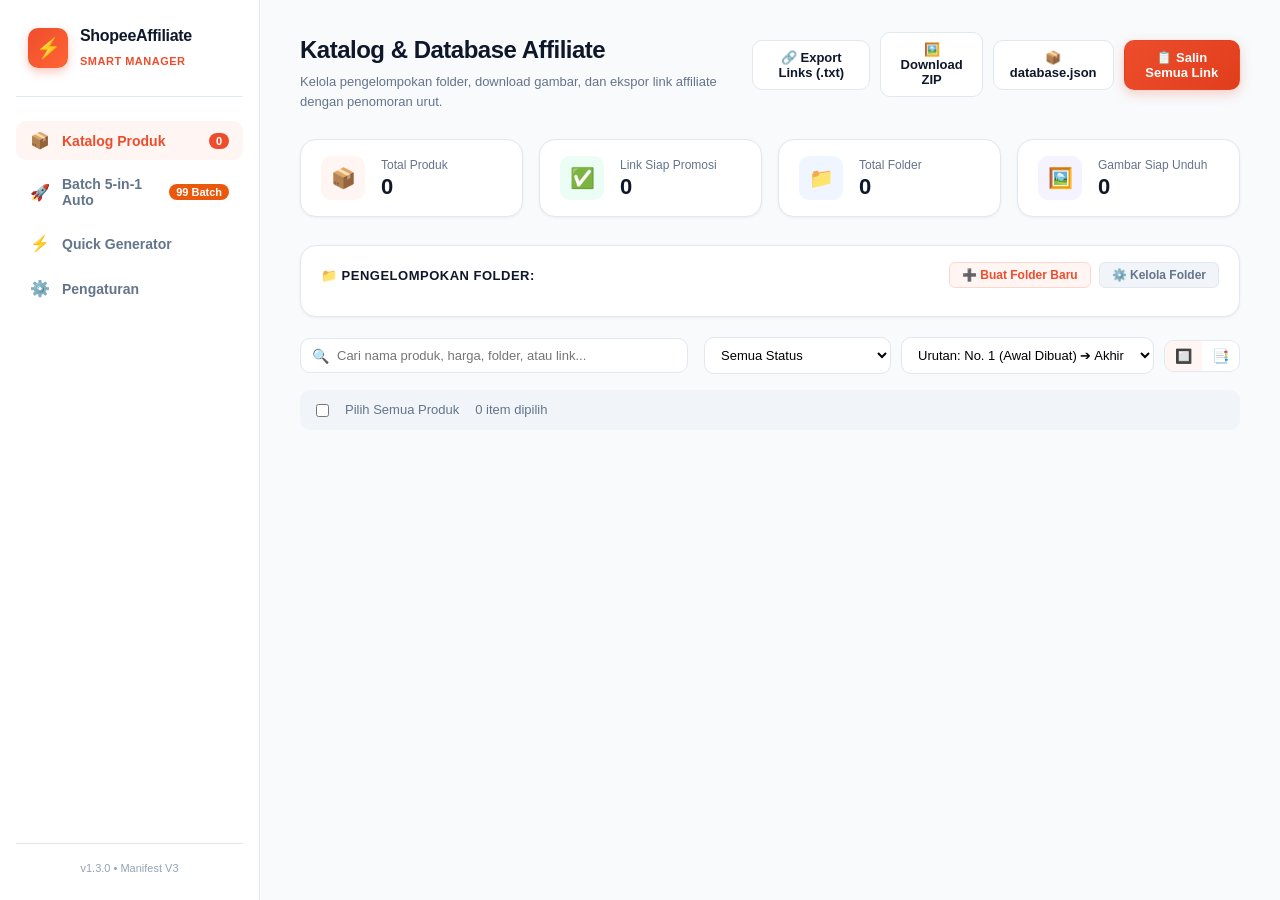
<file: extension-shoope/dashboard/dashboard.html>
<!DOCTYPE html>
<html lang="id">
<head>
  <meta charset="UTF-8">
  <meta name="viewport" content="width=device-width, initial-scale=1.0">
  <title>Shopee Affiliate Master Dashboard</title>
  <link rel="stylesheet" href="dashboard.css">
</head>
<body>
  <div class="app-container">
    <!-- Sidebar Navigation -->
    <aside class="sidebar">
      <div class="brand">
        <div class="brand-icon">⚡</div>
        <div class="brand-text">
          <h2>ShopeeAffiliate</h2>
          <span>Smart Manager</span>
        </div>
      </div>

      <nav class="nav-menu">
        <button class="nav-item active" data-tab="products">
          <span class="nav-icon">📦</span>
          <span class="nav-label">Katalog Produk</span>
          <span class="badge" id="sidebar-count">0</span>
        </button>
        <button class="nav-item" data-tab="batch-generator">
          <span class="nav-icon">🚀</span>
          <span class="nav-label">Batch 5-in-1 Auto</span>
          <span class="badge" id="batch-sidebar-count" style="background: #ea580c;">99 Batch</span>
        </button>
        <button class="nav-item" data-tab="quick-generator">
          <span class="nav-icon">⚡</span>
          <span class="nav-label">Quick Generator</span>
        </button>

        <button class="nav-item" data-tab="settings">
          <span class="nav-icon">⚙️</span>
          <span class="nav-label">Pengaturan</span>
        </button>
      </nav>

      <div class="sidebar-footer">
        <div class="version-tag">v1.3.0 • Manifest V3</div>
      </div>
    </aside>

    <!-- Main Content Area -->
    <main class="main-content">
      <!-- Top Navigation Bar -->
      <header class="top-bar">
        <div class="page-title-area">
          <h1 id="page-title">Katalog & Database Affiliate</h1>
          <p class="subtitle">Kelola pengelompokan folder, download gambar, dan ekspor link affiliate dengan penomoran urut.</p>
        </div>

        <div class="top-actions">
          <button class="btn btn-secondary" id="btn-export-links" title="Export link affiliate dengan judul per folder ke file .txt">
            <span>🔗 Export Links (.txt)</span>
          </button>
          <button class="btn btn-secondary" id="btn-download-all-zip" title="Download semua gambar produk sebagai ZIP">
            <span>🖼️ Download ZIP</span>
          </button>
          <button class="btn btn-secondary" id="btn-export-db-json" title="Download file database.json">
            <span>📦 database.json</span>
          </button>
          <button class="btn btn-primary" id="btn-copy-all-links" title="Salin seluruh link affiliate ke clipboard">
            <span>📋 Salin Semua Link</span>
          </button>
        </div>
      </header>

      <!-- Stats Overview Cards -->
      <section class="stats-grid">
        <div class="stat-card">
          <div class="stat-icon-wrapper orange">📦</div>
          <div class="stat-info">
            <span class="stat-label">Total Produk</span>
            <strong class="stat-value" id="stat-total">0</strong>
          </div>
        </div>
        <div class="stat-card">
          <div class="stat-icon-wrapper green">✅</div>
          <div class="stat-info">
            <span class="stat-label">Link Siap Promosi</span>
            <strong class="stat-value" id="stat-ready">0</strong>
          </div>
        </div>
        <div class="stat-card">
          <div class="stat-icon-wrapper blue">📁</div>
          <div class="stat-info">
            <span class="stat-label">Total Folder</span>
            <strong class="stat-value" id="stat-folders">0</strong>
          </div>
        </div>
        <div class="stat-card">
          <div class="stat-icon-wrapper purple">🖼️</div>
          <div class="stat-info">
            <span class="stat-label">Gambar Siap Unduh</span>
            <strong class="stat-value" id="stat-images">0</strong>
          </div>
        </div>
      </section>

      <!-- Tab 1: Products Database -->
      <section class="tab-pane active" id="tab-products">

        <!-- Folder Management Pills Bar -->
        <div class="folder-bar-container">
          <div class="folder-bar-header">
            <span class="folder-bar-title">📁 Pengelompokan Folder:</span>
            <div class="folder-actions-right">
              <button class="btn-folder-action" id="btn-add-folder">➕ Buat Folder Baru</button>
              <button class="btn-folder-action secondary" id="btn-manage-folders">⚙️ Kelola Folder</button>
            </div>
          </div>
          <div class="folder-pills-list" id="folder-pills-list">
            <!-- Dynamic Folder Pills injected here -->
          </div>
        </div>

        <!-- Filter & Control Toolbar -->
        <div class="toolbar">
          <div class="search-box">
            <span class="search-icon">🔍</span>
            <input type="text" id="search-input" placeholder="Cari nama produk, harga, folder, atau link..." />
            <button class="clear-search" id="clear-search" style="display:none;">✕</button>
          </div>

          <div class="toolbar-controls">
            <select id="filter-status" class="select-input">
              <option value="all">Semua Status</option>
              <option value="completed">Siap Promosi (Ada Link)</option>
              <option value="pending">Pending</option>
            </select>

            <select id="sort-order" class="select-input" title="Urutan Penomoran & Daftar">
              <option value="chronological">Urutan: No. 1 (Awal Dibuat) ➔ Akhir</option>
              <option value="newest">Urutan: Terbaru Dibuat ➔ Terlama</option>
            </select>

            <div class="view-toggles">
              <button class="view-btn active" id="btn-view-grid" title="Tampilan Kartu (Grid)">🔲</button>
              <button class="view-btn" id="btn-view-table" title="Tampilan Tabel (Spreadsheet)">📑</button>
            </div>
          </div>
        </div>

        <!-- Bulk Selection Bar -->
        <div class="selection-bar" id="selection-bar">
          <div class="selection-left">
            <label class="custom-checkbox">
              <input type="checkbox" id="select-all-checkbox">
              <span class="checkmark"></span>
              <span class="label-text">Pilih Semua Produk</span>
            </label>
            <span class="selection-info" id="selection-info">0 item dipilih</span>
          </div>

          <div class="selection-actions" id="selection-actions" style="display: none;">
            <div class="move-folder-wrap">
              <span>Pindah ke:</span>
              <select id="bulk-folder-select" class="select-input mini">
                <!-- Injected dynamically -->
              </select>
              <button class="btn btn-secondary mini" id="btn-bulk-move-folder">Pindahkan</button>
            </div>
            <button class="btn btn-danger-outline mini" id="btn-delete-selected">
              <span>🗑️ Hapus (<span id="selected-count">0</span>)</span>
            </button>
          </div>
        </div>

        <!-- Active Folder Banner (When a specific folder is filtered) -->
        <div class="active-folder-banner" id="active-folder-banner" style="display:none;">
          <span id="active-folder-banner-text">Menampilkan Produk di Folder: <strong>Umum</strong></span>
          <button class="btn-clear-folder-filter" id="btn-clear-folder-filter">Tampilkan Semua Folder ✕</button>
        </div>

        <!-- Product Grid View -->
        <div class="products-grid" id="products-grid"></div>

        <!-- Product Table View (Hidden by default) -->
        <div class="table-container" id="table-container" style="display: none;">
          <table class="products-table">
            <thead>
              <tr>
                <th width="40"><input type="checkbox" id="table-select-all"></th>
                <th width="70">Gambar</th>
                <th>Nama Produk & Info</th>
                <th width="120">Harga</th>
                <th width="200">Link Affiliate</th>
                <th width="140">Tanggal</th>
                <th width="160">Aksi</th>
              </tr>
            </thead>
            <tbody id="products-table-body"></tbody>
          </table>
        </div>

        <!-- Pagination Controls (Default 20 Produk Per Halaman) -->
        <div class="pagination-container" id="pagination-container" style="display: none;">
          <div class="pagination-info" id="pagination-info">
            Menampilkan <strong id="page-start">1</strong>-<strong id="page-end">20</strong> dari <strong id="page-total">0</strong> produk
          </div>

          <div class="pagination-controls">
            <button class="btn-page-nav" id="btn-page-first" title="Halaman Pertama">⏮</button>
            <button class="btn-page-nav" id="btn-page-prev" title="Halaman Sebelumnya">◀</button>
            <div class="page-numbers" id="page-numbers"></div>
            <button class="btn-page-nav" id="btn-page-next" title="Halaman Berikutnya">▶</button>
            <button class="btn-page-nav" id="btn-page-last" title="Halaman Terakhir">⏭</button>
          </div>

          <div class="pagination-per-page">
            <span>Per halaman:</span>
            <select id="select-per-page" class="select-input mini">
              <option value="20" selected>20</option>
              <option value="50">50</option>
              <option value="100">100</option>
              <option value="all">Semua</option>
            </select>
          </div>
        </div>

        <!-- Empty State -->
        <div class="empty-state" id="empty-state" style="display: none;">
          <div class="empty-icon">🛍️</div>
          <h3>Belum Ada Produk Tersimpan</h3>
          <p>Buka halaman produk di Shopee dan klik tombol <strong>⚡ Generate Affiliate Link</strong> pada widget atau popup ekstensi.</p>
        </div>
      </section>

      <!-- Tab 2: Batch 5-in-1 Auto Generator (Super Converter) -->
      <section class="tab-pane" id="tab-batch-generator">
        <div class="panel-card" style="border: 1px solid rgba(234, 88, 12, 0.4); background: linear-gradient(180deg, rgba(234, 88, 12, 0.04), transparent);">
          <div style="display: flex; justify-content: space-between; align-items: flex-start; flex-wrap: wrap; gap: 10px;">
            <div>
              <h2 style="color: #ea580c; display: flex; align-items: center; gap: 8px;">
                <span>🚀 Batch 5-in-1 Auto Link Generator (No. 101 - 200)</span>
              </h2>
              <p class="panel-desc">Generate massal ratusan link produk Shopee secara otomatis dalam batch 5 link per putaran dengan delay anti-bot.</p>
            </div>
            <div style="display: flex; gap: 8px;">
              <button class="btn btn-primary" id="btn-load-bundled-links" style="background: #ea580c; border-color: #ea580c;">
                <span>📂 Muat Otomatis 500 Link (No. 101-200)</span>
              </button>
              <button class="btn btn-secondary" id="btn-clear-batch-input">
                <span>🧹 Bersihkan</span>
              </button>
            </div>
          </div>

          <div class="form-row" style="margin-top: 15px; margin-bottom: 5px;">
            <div class="form-group col" style="margin-bottom: 0;">
              <label for="dashboard-range-select">Pilih Paket Link (100 Link / 500 Link):</label>
              <select id="dashboard-range-select" class="select-input" style="width: 100%; color: #38bdf8; font-weight: 700; background: #1e293b;">
                <option value="part1">⚡ Bagian 1 (No. 101 - 120 = 100 Link / 20 Putaran)</option>
                <option value="part2">⚡ Bagian 2 (No. 121 - 140 = 100 Link / 20 Putaran)</option>
                <option value="part3">⚡ Bagian 3 (No. 141 - 160 = 100 Link / 20 Putaran)</option>
                <option value="part4">⚡ Bagian 4 (No. 161 - 180 = 100 Link / 20 Putaran)</option>
                <option value="part5">⚡ Bagian 5 (No. 181 - 200 = 100 Link / 20 Putaran)</option>
                <option value="all" selected>🚀 Semua 500 Link (No. 101 - 200 = 100 Putaran)</option>
              </select>
            </div>
          </div>

          <div class="form-group" style="margin-top: 10px;">
            <label for="batch-urls-input" style="display: flex; justify-content: space-between;">
              <span>Daftar URL Produk Shopee (1 baris per link):</span>
              <strong id="batch-stats-indicator" style="color: #38bdf8;">0 Link terdeteksi (0 Batch)</strong>
            </label>
            <textarea id="batch-urls-input" rows="8" placeholder="Paste link produk Shopee di sini (1 baris per link)..." style="font-family: monospace; font-size: 0.85rem; line-height: 1.5;"></textarea>
          </div>

          <!-- Controls & Settings -->
          <div class="form-row" style="align-items: center; background: rgba(0,0,0,0.2); padding: 12px; border-radius: 8px; border: 1px solid rgba(255,255,255,0.06); margin-bottom: 15px;">
            <div class="form-group col" style="margin-bottom: 0;">
              <label for="batch-delay-input">Delay per Batch (Detik):</label>
              <input type="number" id="batch-delay-input" value="3" min="1" max="10" style="width: 100%;">
            </div>
            <div class="form-group col" style="margin-bottom: 0;">
              <label>Link per Putaran:</label>
              <input type="text" value="5 Link (Maksimal Shopee Portal)" disabled style="width: 100%; opacity: 0.8;">
            </div>
            <div class="form-group col" style="margin-bottom: 0; display: flex; align-items: flex-end; gap: 8px;">
              <button class="btn btn-primary" id="btn-start-batch" style="flex: 1; background: #10b981; border-color: #10b981; height: 38px;">
                <span>▶️ Mulai Auto Generate</span>
              </button>
              <button class="btn btn-secondary" id="btn-pause-batch" style="height: 38px; display: none;">
                <span>⏸️ Pause</span>
              </button>
              <button class="btn btn-secondary" id="btn-reset-batch" style="height: 38px;">
                <span>⏹️ Reset</span>
              </button>
            </div>
          </div>

          <!-- Live Progress Box -->
          <div id="batch-progress-box" style="background: #0d1322; border: 1px solid rgba(56, 189, 248, 0.3); border-radius: 8px; padding: 14px; margin-bottom: 15px; display: none;">
            <div style="display: flex; justify-content: space-between; align-items: center; margin-bottom: 8px;">
              <span id="batch-progress-title" style="font-weight: 700; font-size: 0.9rem; color: #38bdf8;">Sedang Memproses...</span>
              <span id="batch-progress-pct" style="font-weight: 800; font-size: 0.9rem; color: #fff;">0%</span>
            </div>
            <div style="width: 100%; height: 10px; background: rgba(255,255,255,0.1); border-radius: 5px; overflow: hidden; margin-bottom: 10px;">
              <div id="batch-progress-bar" style="width: 0%; height: 100%; background: linear-gradient(90deg, #ea580c, #38bdf8); transition: width 0.3s ease;"></div>
            </div>
            <div style="display: flex; gap: 15px; font-size: 0.8rem; color: var(--text-muted);">
              <span>Batch: <strong id="batch-curr-idx" style="color:#fff;">0</strong> / <strong id="batch-total-idx">0</strong></span>
              <span>✅ Sukses: <strong id="batch-success-count" style="color:#10b981;">0</strong></span>
              <span>❌ Gagal: <strong id="batch-fail-count" style="color:#f43f5e;">0</strong></span>
            </div>
          </div>

          <!-- Actions on Result -->
          <div style="display: flex; justify-content: space-between; align-items: center; flex-wrap: wrap; gap: 10px; margin-top: 15px;">
            <h3 style="font-size: 0.95rem; font-weight: 700;">Hasil Konversi (<span id="batch-results-count">0</span> Selesai)</h3>
            <div style="display: flex; gap: 8px;">
              <button class="btn btn-secondary" id="btn-copy-batch-results" title="Salin semua shortlink affiliate">
                <span>📋 Salin Link (.txt)</span>
              </button>
              <button class="btn btn-secondary" id="btn-export-batch-json" title="Download database JSON">
                <span>📦 Export JSON</span>
              </button>
              <button class="btn btn-primary" id="btn-sync-to-biolink" style="background: #38bdf8; border-color: #38bdf8; color: #070a12; font-weight: 800;" title="Kirim & perbarui data ke Bio Link shop otomatis!">
                <span>💾 Sinkronkan ke Bio-Link</span>
              </button>
            </div>
          </div>

          <!-- Results Table -->
          <div class="table-container" style="max-height: 340px; overflow-y: auto; margin-top: 10px; border: 1px solid rgba(255,255,255,0.08); border-radius: 8px;">
            <table class="products-table">
              <thead>
                <tr>
                  <th style="width: 40px;">No</th>
                  <th style="width: 70px;">Spill #</th>
                  <th style="width: 70px;">Toko</th>
                  <th>URL Asli</th>
                  <th>Link Affiliate (s.shopee.co.id)</th>
                  <th style="width: 70px;">Status</th>
                </tr>
              </thead>
              <tbody id="batch-results-tbody">
                <tr>
                  <td colspan="6" style="text-align: center; color: var(--text-dim); padding: 25px;">Belum ada link yang diproses. Klik "Muat Otomatis 495 Link" lalu "Mulai Auto Generate".</td>
                </tr>
              </tbody>
            </table>
          </div>
        </div>
      </section>

      <!-- Tab 3: Quick Generator -->
      <section class="tab-pane" id="tab-quick-generator">
        <div class="panel-card">
          <h2>⚡ Manual / Quick Link Generator</h2>
          <p class="panel-desc">Paste link produk Shopee mana saja di sini untuk langsung meng-generate custom affiliate link.</p>
          
          <div class="form-group">
            <label for="manual-url-input">URL Produk Shopee:</label>
            <textarea id="manual-url-input" rows="3" placeholder="https://shopee.co.id/nama-produk-i.123456.789012..."></textarea>
          </div>

          <div class="form-row">
            <div class="form-group col">
              <label for="manual-tag-1">Sub-tag 1 (Opsional):</label>
              <input type="text" id="manual-tag-1" placeholder="Contoh: TikTokReels">
            </div>
            <div class="form-group col">
              <label for="manual-tag-2">Sub-tag 2 (Opsional):</label>
              <input type="text" id="manual-tag-2" placeholder="Contoh: PromoAgustus">
            </div>
          </div>

          <button class="btn btn-primary" id="btn-manual-generate">
            <span>🚀 Generate Link Sekarang</span>
          </button>
        </div>
      </section>

      <!-- Tab 4: Settings -->
      <section class="tab-pane" id="tab-settings">
        <div class="panel-card">
          <h2>⚙️ Pengaturan Ekstensi</h2>
          <p class="panel-desc">Atur perilaku otomatisasi dan preferensi sistem ekstensi.</p>

          <div class="setting-item">
            <div class="setting-info">
              <strong>Otomatis Download Gambar Pertama</strong>
              <p>Download otomatis foto produk utama ketika tombol Generate diklik.</p>
            </div>
            <label class="switch">
              <input type="checkbox" id="setting-auto-download-img">
              <span class="slider round"></span>
            </label>
          </div>

          <div class="setting-item">
            <div class="setting-info">
              <strong>Otomatis Tutup Tab Affiliate Setelah Sukses</strong>
              <p>Tutup tab <code>affiliate.shopee.co.id</code> otomatis 1.5 detik setelah link selesai dibuat.</p>
            </div>
            <label class="switch">
              <input type="checkbox" id="setting-auto-close-tab">
              <span class="slider round"></span>
            </label>
          </div>

          <div class="setting-item">
            <div class="setting-info">
              <strong>Otomatis Buka Dashboard Setelah Link Jadi</strong>
              <p>Buka halaman dashboard ini otomatis setelah link affiliate baru selesai digenerate.</p>
            </div>
            <label class="switch">
              <input type="checkbox" id="setting-auto-open-dash">
              <span class="slider round"></span>
            </label>
          </div>

          <div class="form-group" style="margin-top: 20px;">
            <label for="setting-default-tag1">Default Sub-tag 1 Shopee:</label>
            <input type="text" id="setting-default-tag1" placeholder="Kosongkan jika tidak memakai tag otomatis">
          </div>

          <div class="form-group">
            <label for="setting-default-tag2">Default Sub-tag 2 Shopee:</label>
            <input type="text" id="setting-default-tag2" placeholder="Kosongkan jika tidak memakai tag otomatis">
          </div>

          <!-- Backup & Restore Database Section -->
          <div class="setting-backup-box" style="margin-top: 24px; padding: 18px; background: #F8FAFC; border: 1px solid var(--border-color); border-radius: var(--radius-md);">
            <h3 style="font-size: 14px; font-weight: 700; color: var(--text-main); margin-bottom: 6px;">📦 Backup & Restore File database.json</h3>
            <p style="font-size: 12px; color: var(--text-muted); margin-bottom: 14px;">Simpan cadangan database ke file <code>database.json</code> atau impor file database dari komputer Anda:</p>
            <div style="display: flex; gap: 10px; flex-wrap: wrap;">
              <button class="btn btn-secondary" id="btn-settings-export-json">
                <span>📥 Unduh database.json</span>
              </button>
              <label class="btn btn-secondary" style="cursor: pointer; margin: 0;">
                <span>📤 Impor database.json</span>
                <input type="file" id="input-import-json-file" accept=".json" style="display: none;" />
              </label>
            </div>
          </div>

          <div class="setting-danger-zone">
            <h3>⚠️ Zona Berbahaya</h3>
            <p>Hapus seluruh riwayat produk yang tersimpan di database lokal.</p>
            <button class="btn btn-danger" id="btn-clear-all-data">
              <span>🗑️ Bersihkan Seluruh Database</span>
            </button>
          </div>
        </div>
      </section>
    </main>
  </div>

  <!-- Modal: Buat Folder Baru -->
  <div class="modal-overlay" id="modal-create-folder" style="display:none;">
    <div class="modal-card">
      <div class="modal-header">
        <h3>📁 Buat Folder Baru</h3>
        <button class="modal-close" id="btn-close-create-folder-modal">✕</button>
      </div>
      <div class="modal-body">
        <p class="modal-desc">Beri nama folder untuk mengelompokkan link affiliate Anda (misal: <em>Elektronik, Fashion, Dapur, Promo TikTok</em>):</p>
        <div class="form-group">
          <input type="text" id="input-new-folder-name" class="modal-input" placeholder="Masukkan nama folder..." />
        </div>
      </div>
      <div class="modal-footer">
        <button class="btn btn-secondary" id="btn-cancel-create-folder">Batal</button>
        <button class="btn btn-primary" id="btn-confirm-create-folder">Simpan Folder</button>
      </div>
    </div>
  </div>

  <!-- Modal: Kelola Folder -->
  <div class="modal-overlay" id="modal-manage-folders" style="display:none;">
    <div class="modal-card modal-large">
      <div class="modal-header">
        <h3>⚙️ Kelola Daftar Folder</h3>
        <button class="modal-close" id="btn-close-manage-modal">✕</button>
      </div>
      <div class="modal-body">
        <p class="modal-desc">Kelola nama folder atau hapus folder yang tidak digunakan. Produk di folder yang dihapus akan otomatis dipindahkan ke folder <strong>Umum</strong>.</p>
        <div class="manage-folders-list" id="manage-folders-list">
          <!-- Injected dynamically -->
        </div>
      </div>
      <div class="modal-footer">
        <button class="btn btn-secondary" id="btn-done-manage-folders">Selesai</button>
      </div>
    </div>
  </div>

  <!-- Toast Notification System -->
  <div id="toast-container" class="toast-container"></div>

  <script src="../utils/jszip.min.js"></script>
  <script src="../utils/storage.js"></script>
  <script src="dashboard.js"></script>
</body>
</html>
</file>
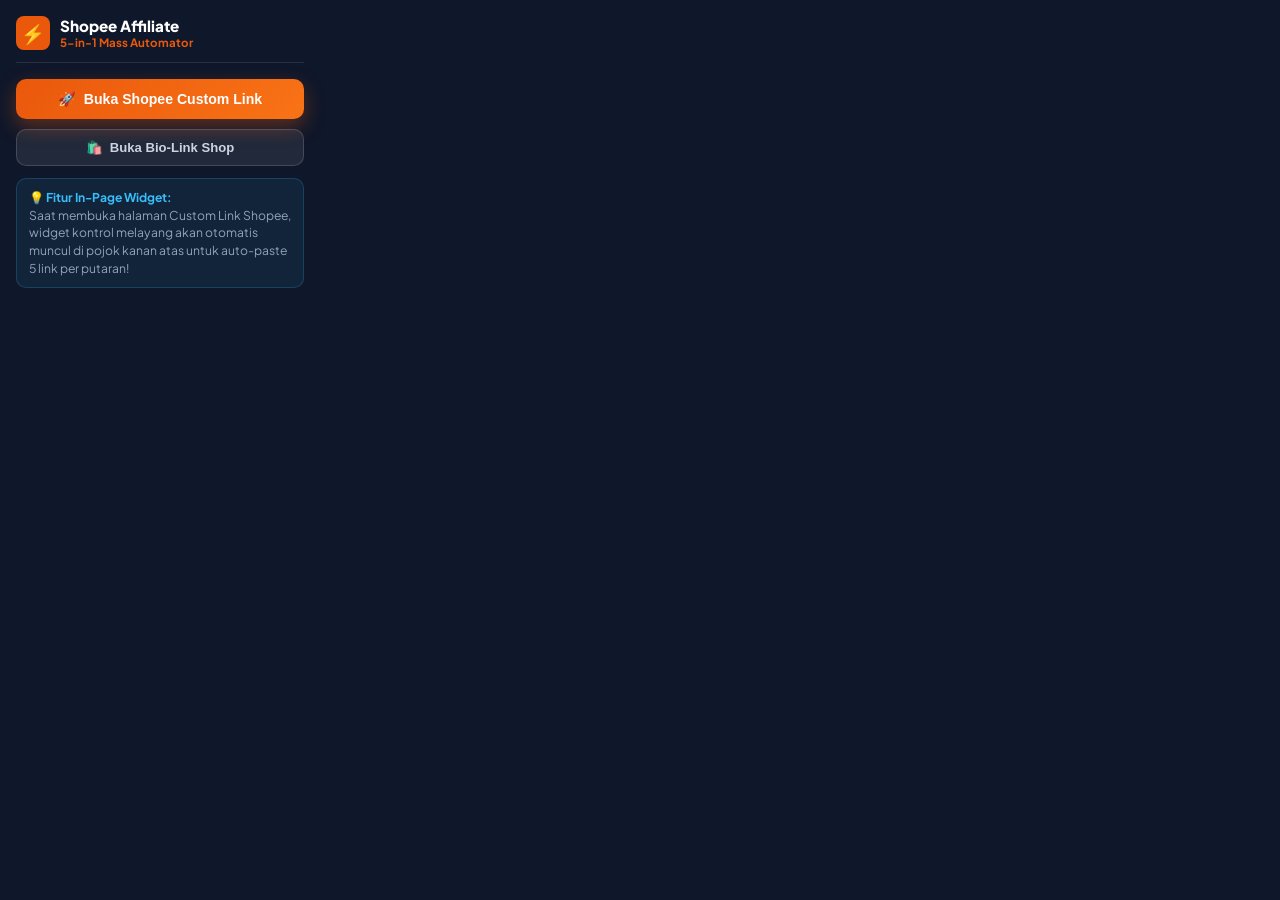
<file: extension-shoope/popup/popup.html>
<!DOCTYPE html>
<html lang="id">
<head>
  <meta charset="UTF-8">
  <meta name="viewport" content="width=device-width, initial-scale=1.0">
  <title>Shopee Affiliate Assistant</title>
  <link rel="preconnect" href="https://fonts.googleapis.com">
  <link href="https://fonts.googleapis.com/css2?family=Plus+Jakarta+Sans:wght@500;600;700;800&display=swap" rel="stylesheet">
  <link rel="stylesheet" href="popup.css">
  <style>
    body { font-family: 'Plus Jakarta Sans', sans-serif; background: #0f172a; color: #fff; width: 320px; padding: 16px; margin: 0; }
    .header-box { display: flex; align-items: center; gap: 10px; margin-bottom: 16px; border-bottom: 1px solid rgba(255,255,255,0.1); padding-bottom: 12px; }
    .logo-badge { background: #ea580c; width: 34px; height: 34px; border-radius: 8px; display: flex; align-items: center; justify-content: center; font-size: 1.2rem; }
    .btn-action-main {
      width: 100%; background: linear-gradient(135deg, #ea580c, #f97316); color: #fff; border: none;
      padding: 12px 14px; border-radius: 10px; font-weight: 800; font-size: 0.88rem; cursor: pointer;
      display: flex; align-items: center; justify-content: center; gap: 8px; margin-bottom: 10px;
      box-shadow: 0 8px 20px rgba(234, 88, 12, 0.35); transition: all 0.2s;
    }
    .btn-action-main:hover { transform: translateY(-1px); box-shadow: 0 10px 25px rgba(234, 88, 12, 0.5); }
    .btn-action-sub {
      width: 100%; background: rgba(255,255,255,0.08); color: #cbd5e1; border: 1px solid rgba(255,255,255,0.15);
      padding: 10px 14px; border-radius: 10px; font-weight: 700; font-size: 0.82rem; cursor: pointer;
      display: flex; align-items: center; justify-content: center; gap: 8px; transition: all 0.2s;
    }
    .btn-action-sub:hover { background: rgba(255,255,255,0.15); color: #fff; }
    .info-card {
      background: rgba(56, 189, 248, 0.08); border: 1px solid rgba(56, 189, 248, 0.2);
      border-radius: 10px; padding: 10px 12px; font-size: 0.76rem; color: #94a3b8; line-height: 1.45;
      margin-top: 12px;
    }
  </style>
</head>
<body>
  <div class="header-box">
    <div class="logo-badge">⚡</div>
    <div>
      <div style="font-weight: 800; font-size: 0.95rem; color: #fff;">Shopee Affiliate</div>
      <div style="font-size: 0.72rem; color: #ea580c; font-weight: 700;">5-in-1 Mass Automator</div>
    </div>
  </div>

  <button class="btn-action-main" id="btn-open-customlink">
    <span>🚀</span>
    <span>Buka Shopee Custom Link</span>
  </button>

  <button class="btn-action-sub" id="btn-open-biolink">
    <span>🛍️</span>
    <span>Buka Bio-Link Shop</span>
  </button>

  <div class="info-card">
    <strong style="color: #38bdf8;">💡 Fitur In-Page Widget:</strong><br>
    Saat membuka halaman Custom Link Shopee, widget kontrol melayang akan otomatis muncul di pojok kanan atas untuk auto-paste 5 link per putaran!
  </div>

  <script src="../utils/storage.js"></script>
  <script src="popup.js"></script>
</body>
</html>
</file>
<file: extension-shoope/dashboard/dashboard.css>
/* Shopee Affiliate Master Dashboard Stylesheet */

:root {
  --primary: #EE4D2D;
  --primary-hover: #D73211;
  --primary-light: #FFF5F3;
  --primary-border: #FFD6CE;
  --text-main: #0F172A;
  --text-muted: #64748B;
  --text-sub: #94A3B8;
  --bg-page: #F8FAFC;
  --bg-card: #FFFFFF;
  --border-color: #E2E8F0;
  --border-focus: #EE4D2D;
  --radius-sm: 6px;
  --radius-md: 10px;
  --radius-lg: 16px;
  --shadow-sm: 0 1px 3px rgba(0,0,0,0.06);
  --shadow-md: 0 4px 14px rgba(0,0,0,0.08);
  --shadow-lg: 0 10px 30px rgba(0,0,0,0.12);
  --success: #10B981;
  --success-light: #ECFDF5;
  --danger: #EF4444;
  --danger-light: #FEF2F2;
  --info: #3B82F6;
  --purple: #8B5CF6;
}

* {
  box-sizing: border-box;
  margin: 0;
  padding: 0;
}

body {
  font-family: -apple-system, BlinkMacSystemFont, "Segoe UI", Roboto, "Helvetica Neue", Arial, sans-serif;
  background-color: var(--bg-page);
  color: var(--text-main);
  line-height: 1.5;
  -webkit-font-smoothing: antialiased;
}

.app-container {
  display: flex;
  min-height: 100vh;
}

/* Sidebar */
.sidebar {
  width: 260px;
  background: var(--bg-card);
  border-right: 1px solid var(--border-color);
  display: flex;
  flex-direction: column;
  padding: 24px 16px;
  flex-shrink: 0;
}

.brand {
  display: flex;
  align-items: center;
  gap: 12px;
  padding: 0 12px 24px 12px;
  border-bottom: 1px solid var(--border-color);
}

.brand-icon {
  width: 40px;
  height: 40px;
  background: linear-gradient(135deg, #EE4D2D 0%, #FF6533 100%);
  color: white;
  border-radius: var(--radius-md);
  display: flex;
  align-items: center;
  justify-content: center;
  font-size: 20px;
  box-shadow: 0 4px 10px rgba(238, 77, 45, 0.3);
}

.brand-text h2 {
  font-size: 16px;
  font-weight: 700;
  letter-spacing: -0.3px;
  color: var(--text-main);
}

.brand-text span {
  font-size: 11px;
  font-weight: 600;
  text-transform: uppercase;
  color: var(--primary);
  letter-spacing: 0.5px;
}

.nav-menu {
  display: flex;
  flex-direction: column;
  gap: 6px;
  margin-top: 24px;
  flex: 1;
}

.nav-item {
  display: flex;
  align-items: center;
  gap: 12px;
  padding: 10px 14px;
  border: none;
  background: transparent;
  border-radius: var(--radius-md);
  cursor: pointer;
  color: var(--text-muted);
  font-size: 14px;
  font-weight: 600;
  transition: all 0.2s ease;
  text-align: left;
  width: 100%;
}

.nav-item:hover {
  background: #F1F5F9;
  color: var(--text-main);
}

.nav-item.active {
  background: var(--primary-light);
  color: var(--primary);
}

.nav-icon {
  font-size: 16px;
}

.nav-label {
  flex: 1;
}

.badge {
  background: var(--primary);
  color: white;
  font-size: 11px;
  font-weight: 700;
  padding: 2px 7px;
  border-radius: 20px;
}

.sidebar-footer {
  padding-top: 16px;
  border-top: 1px solid var(--border-color);
  text-align: center;
}

.version-tag {
  font-size: 11px;
  color: var(--text-sub);
}

/* Main Content */
.main-content {
  flex: 1;
  padding: 32px 40px;
  overflow-y: auto;
}

.top-bar {
  display: flex;
  justify-content: space-between;
  align-items: flex-start;
  margin-bottom: 28px;
  gap: 20px;
}

.page-title-area h1 {
  font-size: 24px;
  font-weight: 700;
  letter-spacing: -0.5px;
  color: var(--text-main);
}

.subtitle {
  font-size: 13px;
  color: var(--text-muted);
  margin-top: 4px;
}

.top-actions {
  display: flex;
  gap: 10px;
  align-items: center;
}

/* Buttons */
.btn {
  display: inline-flex;
  align-items: center;
  gap: 8px;
  padding: 9px 16px;
  border-radius: var(--radius-md);
  font-size: 13px;
  font-weight: 600;
  cursor: pointer;
  border: 1px solid transparent;
  transition: all 0.2s cubic-bezier(0.16, 1, 0.3, 1);
  user-select: none;
}

.btn-primary {
  background: linear-gradient(135deg, #EE4D2D 0%, #E03E1B 100%);
  color: white;
  box-shadow: 0 4px 12px rgba(238, 77, 45, 0.25);
}

.btn-primary:hover {
  background: linear-gradient(135deg, #F05536 0%, #EE4D2D 100%);
  transform: translateY(-1px);
  box-shadow: 0 6px 16px rgba(238, 77, 45, 0.35);
}

.btn-secondary {
  background: var(--bg-card);
  color: var(--text-main);
  border-color: var(--border-color);
}

.btn-secondary:hover {
  background: #F8FAFC;
  border-color: #CBD5E1;
}

.btn-danger-outline {
  background: var(--danger-light);
  color: var(--danger);
  border-color: #FECACA;
}

.btn-danger-outline:hover {
  background: #FEE2E2;
}

.btn-danger {
  background: var(--danger);
  color: white;
}

.btn-danger:hover {
  background: #DC2626;
}

/* Stats Overview */
.stats-grid {
  display: grid;
  grid-template-columns: repeat(auto-fit, minmax(200px, 1fr));
  gap: 16px;
  margin-bottom: 28px;
}

.stat-card {
  background: var(--bg-card);
  border: 1px solid var(--border-color);
  border-radius: var(--radius-lg);
  padding: 16px 20px;
  display: flex;
  align-items: center;
  gap: 16px;
  box-shadow: var(--shadow-sm);
}

.stat-icon-wrapper {
  width: 44px;
  height: 44px;
  border-radius: var(--radius-md);
  display: flex;
  align-items: center;
  justify-content: center;
  font-size: 20px;
}

.stat-icon-wrapper.orange { background: #FFF5F3; color: #EE4D2D; }
.stat-icon-wrapper.green { background: #ECFDF5; color: #10B981; }
.stat-icon-wrapper.blue { background: #EFF6FF; color: #3B82F6; }
.stat-icon-wrapper.purple { background: #F5F3FF; color: #8B5CF6; }

.stat-info {
  display: flex;
  flex-direction: column;
}

.stat-label {
  font-size: 12px;
  color: var(--text-muted);
  font-weight: 500;
}

.stat-value {
  font-size: 22px;
  font-weight: 700;
  color: var(--text-main);
  line-height: 1.2;
}

/* Toolbar */
.toolbar {
  display: flex;
  justify-content: space-between;
  align-items: center;
  gap: 16px;
  margin-bottom: 16px;
}

.search-box {
  position: relative;
  flex: 1;
  max-width: 420px;
}

.search-icon {
  position: absolute;
  left: 12px;
  top: 50%;
  transform: translateY(-50%);
  font-size: 14px;
  color: var(--text-sub);
}

.search-box input {
  width: 100%;
  padding: 9px 36px 9px 36px;
  background: var(--bg-card);
  border: 1px solid var(--border-color);
  border-radius: var(--radius-md);
  font-size: 13px;
  outline: none;
  transition: all 0.2s ease;
}

.search-box input:focus {
  border-color: var(--primary);
  box-shadow: 0 0 0 3px rgba(238, 77, 45, 0.15);
}

.clear-search {
  position: absolute;
  right: 10px;
  top: 50%;
  transform: translateY(-50%);
  background: none;
  border: none;
  color: var(--text-sub);
  cursor: pointer;
  font-size: 12px;
}

.toolbar-controls {
  display: flex;
  align-items: center;
  gap: 10px;
}

.select-input {
  padding: 9px 12px;
  background: var(--bg-card);
  border: 1px solid var(--border-color);
  border-radius: var(--radius-md);
  font-size: 13px;
  outline: none;
  cursor: pointer;
}

.view-toggles {
  display: flex;
  background: var(--bg-card);
  border: 1px solid var(--border-color);
  border-radius: var(--radius-md);
  overflow: hidden;
}

.view-btn {
  padding: 7px 10px;
  border: none;
  background: transparent;
  cursor: pointer;
  font-size: 14px;
  color: var(--text-muted);
}

.view-btn.active {
  background: var(--primary-light);
  color: var(--primary);
}

/* Folder Management Bar */
.folder-bar-container {
  background: var(--bg-card);
  border: 1px solid var(--border-color);
  border-radius: var(--radius-lg);
  padding: 16px 20px;
  margin-bottom: 20px;
  box-shadow: var(--shadow-sm);
}

.folder-bar-header {
  display: flex;
  align-items: center;
  justify-content: space-between;
  margin-bottom: 12px;
}

.folder-bar-title {
  font-size: 13px;
  font-weight: 700;
  color: var(--text-main);
  text-transform: uppercase;
  letter-spacing: 0.5px;
}

.folder-actions-right {
  display: flex;
  gap: 8px;
}

.btn-folder-action {
  background: var(--primary-light);
  color: var(--primary);
  border: 1px solid var(--primary-border);
  padding: 5px 12px;
  border-radius: var(--radius-sm);
  font-size: 12px;
  font-weight: 600;
  cursor: pointer;
  transition: all 0.2s;
}

.btn-folder-action:hover {
  background: var(--primary);
  color: #fff;
}

.btn-folder-action.secondary {
  background: #F1F5F9;
  color: var(--text-muted);
  border-color: #E2E8F0;
}

.btn-folder-action.secondary:hover {
  background: #E2E8F0;
  color: var(--text-main);
}

.folder-pills-list {
  display: flex;
  flex-wrap: wrap;
  gap: 8px;
}

.folder-pill {
  display: inline-flex;
  align-items: center;
  gap: 6px;
  padding: 6px 14px;
  background: #F8FAFC;
  border: 1.5px solid var(--border-color);
  border-radius: 30px;
  font-size: 13px;
  font-weight: 600;
  color: var(--text-muted);
  cursor: pointer;
  transition: all 0.2s cubic-bezier(0.16, 1, 0.3, 1);
  user-select: none;
}

.folder-pill:hover {
  border-color: var(--primary);
  color: var(--primary);
  background: var(--primary-light);
  transform: translateY(-1px);
}

.folder-pill.active {
  background: var(--primary);
  color: #fff;
  border-color: var(--primary);
  box-shadow: 0 3px 8px rgba(238, 77, 45, 0.3);
}

.folder-pill .pill-count {
  font-size: 11px;
  padding: 1px 6px;
  border-radius: 10px;
  background: rgba(0, 0, 0, 0.08);
}

.folder-pill.active .pill-count {
  background: rgba(255, 255, 255, 0.25);
  color: #fff;
}

/* Active Folder Filter Banner */
.active-folder-banner {
  display: flex;
  align-items: center;
  justify-content: space-between;
  background: #EFF6FF;
  border: 1px solid #BFDBFE;
  padding: 10px 16px;
  border-radius: var(--radius-md);
  margin-bottom: 16px;
  font-size: 13px;
  color: #1E40AF;
}

.btn-clear-folder-filter {
  background: transparent;
  border: none;
  color: #2563EB;
  font-weight: 600;
  font-size: 12px;
  cursor: pointer;
  padding: 2px 6px;
}

.btn-clear-folder-filter:hover {
  text-decoration: underline;
}

/* Selection Bar Updates */
.selection-bar {
  display: flex;
  align-items: center;
  justify-content: space-between;
  background: #F1F5F9;
  padding: 10px 16px;
  border-radius: var(--radius-md);
  margin-bottom: 16px;
  font-size: 13px;
  color: var(--text-muted);
}

.selection-left {
  display: flex;
  align-items: center;
  gap: 16px;
}

.selection-actions {
  display: flex;
  align-items: center;
  gap: 12px;
}

.move-folder-wrap {
  display: flex;
  align-items: center;
  gap: 6px;
  font-size: 12px;
}

.select-input.mini {
  padding: 4px 8px;
  font-size: 12px;
  border-radius: var(--radius-sm);
}

.btn.mini {
  padding: 5px 10px;
  font-size: 12px;
  border-radius: var(--radius-sm);
}

.custom-checkbox {
  display: flex;
  align-items: center;
  gap: 8px;
  cursor: pointer;
  user-select: none;
}

/* Products Grid */
.products-grid {
  display: grid;
  grid-template-columns: repeat(auto-fill, minmax(280px, 1fr));
  gap: 20px;
}

.prod-card {
  background: var(--bg-card);
  border: 1px solid var(--border-color);
  border-radius: var(--radius-lg);
  overflow: hidden;
  display: flex;
  flex-direction: column;
  box-shadow: var(--shadow-sm);
  transition: all 0.25s cubic-bezier(0.16, 1, 0.3, 1);
  position: relative;
}

.prod-card:hover {
  transform: translateY(-3px);
  box-shadow: var(--shadow-md);
  border-color: #CBD5E1;
}

.prod-card-top {
  position: relative;
  height: 180px;
  background: #F1F5F9;
  overflow: hidden;
}

.prod-card-img {
  width: 100%;
  height: 100%;
  object-fit: cover;
  transition: transform 0.3s ease;
}

.prod-card:hover .prod-card-img {
  transform: scale(1.03);
}

.prod-card-checkbox {
  position: absolute;
  top: 10px;
  left: 10px;
  z-index: 2;
  background: rgba(255, 255, 255, 0.9);
  padding: 4px;
  border-radius: 4px;
}

.prod-card-badge {
  position: absolute;
  top: 10px;
  right: 10px;
  z-index: 2;
  font-size: 11px;
  font-weight: 700;
  padding: 3px 8px;
  border-radius: 20px;
  background: rgba(16, 185, 129, 0.9);
  color: white;
}

.prod-card-badge.pending {
  background: rgba(245, 158, 11, 0.9);
}

.prod-card-index-badge {
  position: absolute;
  bottom: 10px;
  left: 10px;
  z-index: 2;
  font-size: 11px;
  font-weight: 800;
  padding: 2px 7px;
  border-radius: 4px;
  background: rgba(15, 23, 42, 0.85);
  color: #fff;
  letter-spacing: 0.5px;
}

.prod-card-folder-wrap {
  display: flex;
  align-items: center;
}

.prod-folder-quick-select {
  padding: 4px 8px;
  font-size: 11px;
  font-weight: 600;
  color: #4338CA;
  background: #EEF2FF;
  border: 1px solid #C7D2FE;
  border-radius: 12px;
  outline: none;
  cursor: pointer;
  max-width: 160px;
  transition: all 0.15s ease;
  font-family: inherit;
}

.prod-folder-quick-select:hover,
.prod-folder-quick-select:focus {
  background: #E0E7FF;
  border-color: #818CF8;
}

.prod-folder-quick-select.mini-table {
  padding: 2px 6px;
  font-size: 10.5px;
  border-radius: 8px;
}

.table-folder-tag {
  display: inline-flex;
  align-items: center;
  gap: 4px;
  font-size: 11px;
  font-weight: 600;
  color: #4338CA;
  background: #EEF2FF;
  border: 1px solid #C7D2FE;
  padding: 2px 7px;
  border-radius: 10px;
}

.table-index-num {
  font-size: 12px;
  font-weight: 700;
  color: var(--text-muted);
}

.prod-card-body {
  padding: 16px;
  display: flex;
  flex-direction: column;
  gap: 8px;
  flex: 1;
}

.prod-title {
  font-size: 13px;
  font-weight: 600;
  line-height: 1.4;
  color: var(--text-main);
  display: -webkit-box;
  -webkit-line-clamp: 2;
  -webkit-box-orient: vertical;
  overflow: hidden;
  height: 36px;
}

.prod-price {
  font-size: 15px;
  font-weight: 700;
  color: var(--primary);
}

.prod-link-box {
  background: #F8FAFC;
  border: 1px dashed var(--border-color);
  border-radius: var(--radius-sm);
  padding: 6px 10px;
  font-size: 11px;
  color: var(--text-muted);
  font-family: monospace;
  overflow: hidden;
  text-overflow: ellipsis;
  white-space: nowrap;
}

.prod-link-box.affiliate {
  background: #EFF6FF;
  border-color: #BFDBFE;
  color: #1D4ED8;
  font-weight: 600;
}

.prod-card-footer {
  padding: 12px 16px;
  background: #FAFAFA;
  border-top: 1px solid var(--border-color);
  display: flex;
  flex-direction: column;
  gap: 8px;
}

.prod-actions-row {
  display: flex;
  gap: 6px;
}

.btn-card-action {
  flex: 1;
  padding: 7px 10px;
  border-radius: var(--radius-sm);
  font-size: 12px;
  font-weight: 600;
  border: 1px solid transparent;
  cursor: pointer;
  display: flex;
  align-items: center;
  justify-content: center;
  gap: 4px;
  transition: all 0.15s;
}

.btn-copy-aff {
  background: var(--primary);
  color: white;
}

.btn-copy-aff:hover {
  background: var(--primary-hover);
}

.btn-copy-aff.copied {
  background: var(--success);
}

.btn-icon-only {
  width: 34px;
  padding: 7px 0;
  flex: none;
  background: white;
  border: 1px solid var(--border-color);
  color: var(--text-muted);
}

.btn-icon-only:hover {
  background: #F1F5F9;
  color: var(--text-main);
}

/* Table View */
.table-container {
  background: var(--bg-card);
  border: 1px solid var(--border-color);
  border-radius: var(--radius-lg);
  overflow-x: auto;
  box-shadow: var(--shadow-sm);
}

.products-table {
  width: 100%;
  border-collapse: collapse;
  text-align: left;
  font-size: 13px;
}

.products-table th,
.products-table td {
  padding: 12px 16px;
  border-bottom: 1px solid var(--border-color);
  vertical-align: middle;
}

.products-table th {
  background: #F8FAFC;
  font-weight: 600;
  color: var(--text-muted);
  font-size: 12px;
  text-transform: uppercase;
}

.table-thumb {
  width: 48px;
  height: 48px;
  object-fit: cover;
  border-radius: 6px;
  border: 1px solid var(--border-color);
}

.table-title {
  font-weight: 600;
  color: var(--text-main);
  margin-bottom: 2px;
  display: -webkit-box;
  -webkit-line-clamp: 2;
  -webkit-box-orient: vertical;
  overflow: hidden;
}

.table-original-link {
  font-size: 11px;
  color: var(--text-sub);
  text-decoration: none;
}

.table-original-link:hover {
  text-decoration: underline;
}

.table-aff-link {
  font-family: monospace;
  font-weight: 600;
  color: #1D4ED8;
  background: #EFF6FF;
  padding: 3px 6px;
  border-radius: 4px;
  display: inline-block;
}

.table-actions {
  display: flex;
  gap: 6px;
}

/* Empty State */
.empty-state {
  text-align: center;
  padding: 60px 20px;
  background: var(--bg-card);
  border: 1px dashed var(--border-color);
  border-radius: var(--radius-lg);
  margin-top: 20px;
}

.empty-icon {
  font-size: 48px;
  margin-bottom: 12px;
}

.empty-state h3 {
  font-size: 18px;
  color: var(--text-main);
  margin-bottom: 6px;
}

.empty-state p {
  color: var(--text-muted);
  font-size: 13px;
  max-width: 480px;
  margin: 0 auto;
}

/* Tabs Panel Content */
.tab-pane {
  display: none;
}

.tab-pane.active {
  display: block;
}

.panel-card {
  background: var(--bg-card);
  border: 1px solid var(--border-color);
  border-radius: var(--radius-lg);
  padding: 28px;
  max-width: 720px;
  box-shadow: var(--shadow-sm);
}

.panel-card h2 {
  font-size: 18px;
  margin-bottom: 4px;
}

.panel-desc {
  font-size: 13px;
  color: var(--text-muted);
  margin-bottom: 24px;
}

.form-group {
  display: flex;
  flex-direction: column;
  gap: 6px;
  margin-bottom: 16px;
}

.form-group label {
  font-size: 13px;
  font-weight: 600;
  color: var(--text-main);
}

.form-group textarea,
.form-group input {
  padding: 10px 14px;
  border: 1px solid var(--border-color);
  border-radius: var(--radius-md);
  font-size: 13px;
  font-family: inherit;
  outline: none;
  transition: border-color 0.2s;
}

.form-group textarea:focus,
.form-group input:focus {
  border-color: var(--primary);
  box-shadow: 0 0 0 3px rgba(238, 77, 45, 0.15);
}

.form-row {
  display: flex;
  gap: 16px;
}

.form-group.col {
  flex: 1;
}

/* Template Presets */
.template-presets {
  display: flex;
  gap: 8px;
  margin-bottom: 16px;
}

.btn-chip {
  padding: 6px 14px;
  border-radius: 20px;
  border: 1px solid var(--border-color);
  background: #F8FAFC;
  font-size: 12px;
  font-weight: 600;
  color: var(--text-muted);
  cursor: pointer;
  transition: all 0.2s;
}

.btn-chip:hover {
  background: var(--primary-light);
  border-color: var(--primary-border);
  color: var(--primary);
}

.template-tags-hint {
  font-size: 12px;
  color: var(--text-muted);
}

.template-tags-hint code {
  background: #F1F5F9;
  padding: 2px 6px;
  border-radius: 4px;
  color: var(--primary);
  font-weight: 600;
}

.preview-box {
  background: #F8FAFC;
  border: 1px solid var(--border-color);
  border-radius: var(--radius-md);
  padding: 14px;
  margin-bottom: 20px;
}

.preview-box h4 {
  font-size: 12px;
  color: var(--text-muted);
  margin-bottom: 8px;
  text-transform: uppercase;
}

.preview-text {
  font-size: 13px;
  white-space: pre-wrap;
  color: var(--text-main);
  background: white;
  padding: 10px;
  border-radius: var(--radius-sm);
  border: 1px solid var(--border-color);
}

/* Settings Items & Switch */
.setting-item {
  display: flex;
  align-items: center;
  justify-content: space-between;
  padding: 16px 0;
  border-bottom: 1px solid var(--border-color);
}

.setting-info strong {
  font-size: 14px;
  color: var(--text-main);
}

.setting-info p {
  font-size: 12px;
  color: var(--text-muted);
  margin-top: 2px;
}

.switch {
  position: relative;
  display: inline-block;
  width: 44px;
  height: 24px;
  flex-shrink: 0;
}

.switch input {
  opacity: 0;
  width: 0;
  height: 0;
}

.slider {
  position: absolute;
  cursor: pointer;
  top: 0;
  left: 0;
  right: 0;
  bottom: 0;
  background-color: #CBD5E1;
  transition: .25s;
}

.slider:before {
  position: absolute;
  content: "";
  height: 18px;
  width: 18px;
  left: 3px;
  bottom: 3px;
  background-color: white;
  transition: .25s;
}

input:checked + .slider {
  background-color: var(--primary);
}

input:checked + .slider:before {
  transform: translateX(20px);
}

.slider.round {
  border-radius: 24px;
}

.slider.round:before {
  border-radius: 50%;
}

.setting-danger-zone {
  margin-top: 32px;
  padding: 20px;
  background: var(--danger-light);
  border: 1px solid #FECACA;
  border-radius: var(--radius-md);
}

.setting-danger-zone h3 {
  font-size: 14px;
  color: var(--danger);
  margin-bottom: 4px;
}

.setting-danger-zone p {
  font-size: 12px;
  color: #991B1B;
  margin-bottom: 14px;
}

/* Toast System */
.toast-container {
  position: fixed;
  bottom: 24px;
  right: 24px;
  display: flex;
  flex-direction: column;
  gap: 10px;
  z-index: 99999;
}

.toast {
  background: #1E293B;
  color: white;
  padding: 12px 18px;
  border-radius: var(--radius-md);
  font-size: 13px;
  display: flex;
  align-items: center;
  gap: 10px;
  box-shadow: var(--shadow-lg);
  animation: toastFade 0.25s cubic-bezier(0.16, 1, 0.3, 1);
}

@keyframes toastFade {
  from { opacity: 0; transform: translateY(12px); }
  to { opacity: 1; transform: translateY(0); }
}

.toast.success { background: #065F46; }
.toast.danger { background: #991B1B; }

/* Modal Dialogs */
.modal-overlay {
  position: fixed;
  inset: 0;
  background: rgba(15, 23, 42, 0.6);
  backdrop-filter: blur(4px);
  display: flex;
  align-items: center;
  justify-content: center;
  z-index: 10000;
  animation: modalFadeIn 0.2s ease;
}

@keyframes modalFadeIn {
  from { opacity: 0; }
  to { opacity: 1; }
}

.modal-card {
  background: #FFFFFF;
  border-radius: var(--radius-lg);
  width: 90%;
  max-width: 440px;
  box-shadow: var(--shadow-lg);
  overflow: hidden;
  animation: modalSlideUp 0.25s cubic-bezier(0.16, 1, 0.3, 1);
}

.modal-card.modal-large {
  max-width: 540px;
}

@keyframes modalSlideUp {
  from { opacity: 0; transform: translateY(20px) scale(0.96); }
  to { opacity: 1; transform: translateY(0) scale(1); }
}

.modal-header {
  display: flex;
  align-items: center;
  justify-content: space-between;
  padding: 16px 20px;
  border-bottom: 1px solid var(--border-color);
}

.modal-header h3 {
  font-size: 15px;
  font-weight: 700;
  color: var(--text-main);
}

.modal-close {
  background: transparent;
  border: none;
  font-size: 16px;
  cursor: pointer;
  color: var(--text-muted);
}

.modal-close:hover {
  color: var(--text-main);
}

.modal-body {
  padding: 20px;
}

.modal-desc {
  font-size: 13px;
  color: var(--text-muted);
  margin-bottom: 14px;
  line-height: 1.4;
}

.modal-input {
  width: 100%;
  padding: 10px 14px;
  font-size: 14px;
  border: 1px solid var(--border-color);
  border-radius: var(--radius-sm);
  outline: none;
  font-family: inherit;
}

.modal-input:focus {
  border-color: var(--primary);
  box-shadow: 0 0 0 3px var(--primary-light);
}

.modal-footer {
  display: flex;
  justify-content: flex-end;
  gap: 10px;
  padding: 14px 20px;
  border-top: 1px solid var(--border-color);
  background: #F8FAFC;
}

.manage-folders-list {
  display: flex;
  flex-direction: column;
  gap: 8px;
  max-height: 280px;
  overflow-y: auto;
}

.manage-folder-item {
  display: flex;
  align-items: center;
  justify-content: space-between;
  padding: 10px 14px;
  background: #F8FAFC;
  border: 1px solid var(--border-color);
  border-radius: var(--radius-sm);
}

.manage-folder-name {
  font-size: 13px;
  font-weight: 600;
  color: var(--text-main);
  display: flex;
  align-items: center;
  gap: 6px;
}

.manage-folder-actions {
  display: flex;
  gap: 6px;
}

.btn-icon-mini {
  background: transparent;
  border: 1px solid var(--border-color);
  border-radius: 4px;
  padding: 4px 8px;
  font-size: 12px;
  cursor: pointer;
  color: var(--text-muted);
  transition: all 0.15s;
}

.btn-icon-mini:hover {
  background: #E2E8F0;
  color: var(--text-main);
}

.btn-icon-mini.danger:hover {
  background: var(--danger-light);
  color: var(--danger);
  border-color: #FECACA;
}

/* Pagination System */
.pagination-container {
  display: flex;
  align-items: center;
  justify-content: space-between;
  background: var(--bg-card);
  border: 1px solid var(--border-color);
  border-radius: var(--radius-md);
  padding: 12px 20px;
  margin-top: 24px;
  box-shadow: var(--shadow-sm);
  flex-wrap: wrap;
  gap: 12px;
}

.pagination-info {
  font-size: 13px;
  color: var(--text-muted);
}

.pagination-controls {
  display: flex;
  align-items: center;
  gap: 4px;
}

.page-numbers {
  display: flex;
  align-items: center;
  gap: 4px;
}

.btn-page-nav,
.btn-page-num {
  min-width: 32px;
  height: 32px;
  padding: 0 8px;
  display: inline-flex;
  align-items: center;
  justify-content: center;
  background: #F8FAFC;
  border: 1px solid var(--border-color);
  border-radius: var(--radius-sm);
  font-size: 12px;
  font-weight: 600;
  color: var(--text-muted);
  cursor: pointer;
  transition: all 0.15s ease;
  user-select: none;
}

.btn-page-nav:hover:not(:disabled),
.btn-page-num:hover:not(.active) {
  background: #E2E8F0;
  color: var(--text-main);
  border-color: #CBD5E1;
}

.btn-page-num.active {
  background: var(--primary);
  color: #fff;
  border-color: var(--primary);
  font-weight: 700;
  box-shadow: 0 2px 6px rgba(238, 77, 45, 0.3);
}

.btn-page-nav:disabled {
  opacity: 0.4;
  cursor: not-allowed;
}

.page-ellipsis {
  padding: 0 4px;
  color: var(--text-muted);
  font-size: 12px;
}

.pagination-per-page {
  display: flex;
  align-items: center;
  gap: 6px;
  font-size: 12px;
  color: var(--text-muted);
}

@media (max-width: 900px) {
  .app-container {
    flex-direction: column;
  }
  .sidebar {
    width: 100%;
    border-right: none;
    border-bottom: 1px solid var(--border-color);
    padding: 16px;
  }
  .brand {
    padding-bottom: 14px;
  }
  .nav-menu {
    flex-direction: row;
    overflow-x: auto;
    gap: 4px;
    margin-top: 12px;
  }
  .nav-item {
    padding: 8px 12px;
    font-size: 12px;
    white-space: nowrap;
  }
  .sidebar-footer {
    display: none;
  }
  .main-content {
    padding: 16px;
  }
  .top-bar {
    flex-direction: column;
    gap: 12px;
  }
  .top-actions {
    flex-wrap: wrap;
    width: 100%;
  }
  .top-actions .btn {
    flex: 1;
    font-size: 11px;
    padding: 7px 10px;
  }
  .toolbar {
    flex-direction: column;
    align-items: stretch;
  }
  .search-box {
    max-width: 100%;
  }
  .products-grid {
    grid-template-columns: 1fr;
  }
}
</file>
<file: extension-shoope/popup/popup.css>
/* ============================================================
   Popup — Modern Premium Redesign
   ============================================================ */

@import url('https://fonts.googleapis.com/css2?family=Inter:wght@400;500;600;700;800&display=swap');

*, *::before, *::after { box-sizing: border-box; margin: 0; padding: 0; }

:root {
  --orange: #EE4D2D;
  --orange-hover: #D63D20;
  --orange-light: rgba(238, 77, 45, 0.09);
  --dark: #1A1A2E;
  --text: #1C1C1E;
  --text-2: #6B7280;
  --text-3: #9CA3AF;
  --border: rgba(0, 0, 0, 0.07);
  --surface: #FAFAFA;
  --white: #FFFFFF;
  --success: #22C55E;
  --blue: #3B82F6;
  --radius: 12px;
  --radius-sm: 8px;
  --radius-pill: 100px;
  --shadow: 0 4px 20px rgba(0,0,0,0.10);
  --font: 'Inter', system-ui, -apple-system, sans-serif;
}

body {
  width: 320px;
  min-height: 100px;
  font-family: var(--font);
  background: var(--white);
  color: var(--text);
  -webkit-font-smoothing: antialiased;
  overflow-x: hidden;
}

.app {
  display: flex;
  flex-direction: column;
}

/* ─── Header ─────────────────────────────────────────────── */

.app-header {
  display: flex;
  align-items: center;
  justify-content: space-between;
  padding: 14px 16px;
  border-bottom: 1px solid var(--border);
  background: var(--white);
}

.brand {
  display: flex;
  align-items: center;
  gap: 10px;
}

.brand-icon {
  width: 34px;
  height: 34px;
  background: var(--dark);
  border-radius: 10px;
  display: flex;
  align-items: center;
  justify-content: center;
  font-size: 17px;
  flex-shrink: 0;
}

.brand-title {
  font-size: 13.5px;
  font-weight: 800;
  color: var(--text);
  letter-spacing: -0.02em;
  line-height: 1.2;
}

.brand-sub {
  font-size: 10.5px;
  font-weight: 500;
  color: var(--text-2);
  letter-spacing: 0.01em;
  margin-top: 1px;
}

.icon-btn {
  all: unset;
  width: 32px;
  height: 32px;
  border-radius: 8px;
  display: flex;
  align-items: center;
  justify-content: center;
  cursor: pointer;
  color: var(--text-2);
  transition: background 0.15s, color 0.15s;
}

.icon-btn:hover {
  background: var(--surface);
  color: var(--text);
}

/* ─── Product Section ────────────────────────────────────── */

.product-section {
  padding: 12px 16px;
  background: var(--surface);
  border-bottom: 1px solid var(--border);
  min-height: 72px;
  display: flex;
  align-items: center;
}

.product-card {
  display: flex;
  align-items: center;
  gap: 10px;
  width: 100%;
}

.product-thumb {
  width: 48px;
  height: 48px;
  border-radius: 9px;
  object-fit: cover;
  border: 1px solid var(--border);
  flex-shrink: 0;
  background: #e5e7eb;
}

.product-info {
  flex: 1;
  min-width: 0;
}

.product-title {
  font-size: 12.5px;
  font-weight: 600;
  color: var(--text);
  line-height: 1.35;
  display: -webkit-box;
  -webkit-line-clamp: 2;
  -webkit-box-orient: vertical;
  overflow: hidden;
  margin-bottom: 3px;
}

.product-price {
  font-size: 13px;
  font-weight: 700;
  color: var(--orange);
  letter-spacing: -0.02em;
}

.product-status-dot {
  width: 8px;
  height: 8px;
  background: var(--success);
  border-radius: 50%;
  flex-shrink: 0;
}

/* Empty state */
.empty-state {
  display: flex;
  align-items: center;
  gap: 11px;
  width: 100%;
}

.empty-icon { font-size: 28px; flex-shrink: 0; }

.empty-title {
  font-size: 13px;
  font-weight: 700;
  color: var(--text);
  margin-bottom: 3px;
}

.empty-sub {
  font-size: 11.5px;
  color: var(--text-2);
  line-height: 1.4;
}

/* ─── Actions ────────────────────────────────────────────── */

.actions {
  padding: 14px 16px;
  display: flex;
  flex-direction: column;
  gap: 10px;
}

.btn-main {
  all: unset;
  display: flex;
  align-items: center;
  justify-content: center;
  gap: 8px;
  width: 100%;
  padding: 13px 0;
  background: var(--dark);
  color: #FFF;
  border-radius: var(--radius);
  font-size: 14px;
  font-weight: 700;
  letter-spacing: -0.01em;
  cursor: pointer;
  transition: background 0.18s, transform 0.18s, box-shadow 0.18s, opacity 0.18s;
  box-shadow: 0 4px 16px rgba(26, 26, 46, 0.18);
}

.btn-main:hover:not(:disabled) {
  background: #111120;
  transform: translateY(-1px);
  box-shadow: 0 8px 24px rgba(26, 26, 46, 0.22);
}

.btn-main:active:not(:disabled) { transform: translateY(0); }

.btn-main:disabled {
  opacity: 0.45;
  cursor: not-allowed;
}

.btn-icon-em { font-size: 16px; }

/* Result box */
.result-box {
  background: rgba(34, 197, 94, 0.08);
  border: 1px solid rgba(34, 197, 94, 0.22);
  border-radius: var(--radius);
  padding: 10px 12px;
}

.result-row {
  display: flex;
  align-items: center;
  gap: 8px;
}

.result-url {
  flex: 1;
  font-size: 12px;
  font-weight: 600;
  color: var(--blue);
  white-space: nowrap;
  overflow: hidden;
  text-overflow: ellipsis;
  font-family: 'SF Mono', 'Fira Code', monospace;
}

.copy-pill {
  all: unset;
  display: flex;
  align-items: center;
  gap: 5px;
  padding: 5px 11px;
  background: var(--blue);
  color: #FFF;
  border-radius: var(--radius-pill);
  font-size: 12px;
  font-weight: 700;
  cursor: pointer;
  flex-shrink: 0;
  transition: background 0.15s, transform 0.12s;
}

.copy-pill:hover { background: #2563EB; transform: translateY(-1px); }



.divider {
  height: 1px;
  background: var(--border);
  margin: 0 16px;
}

/* ─── Recent ──────────────────────────────────────────────── */

.recent-section {
  padding: 12px 16px;
}

.section-header {
  display: flex;
  align-items: center;
  justify-content: space-between;
  margin-bottom: 8px;
}

.section-title {
  font-size: 11px;
  font-weight: 700;
  text-transform: uppercase;
  letter-spacing: 0.07em;
  color: var(--text-2);
}

.badge {
  background: var(--orange);
  color: #FFF;
  font-size: 10px;
  font-weight: 700;
  padding: 2px 7px;
  border-radius: var(--radius-pill);
  min-width: 18px;
  text-align: center;
}

.recent-list {
  max-height: 120px;
  overflow-y: auto;
  display: flex;
  flex-direction: column;
  gap: 4px;
  scrollbar-width: thin;
  scrollbar-color: rgba(0,0,0,0.1) transparent;
}

.recent-list::-webkit-scrollbar { width: 3px; }
.recent-list::-webkit-scrollbar-thumb { background: rgba(0,0,0,0.1); border-radius: 2px; }

.recent-empty {
  font-size: 12px;
  color: var(--text-3);
  text-align: center;
  padding: 12px 0 6px;
}

.recent-item {
  display: flex;
  align-items: center;
  gap: 8px;
  padding: 6px 8px;
  border-radius: 8px;
  transition: background 0.1s;
}

.recent-item:hover { background: var(--surface); }

.recent-thumb {
  width: 30px;
  height: 30px;
  border-radius: 6px;
  object-fit: cover;
  border: 1px solid var(--border);
  flex-shrink: 0;
  background: #e5e7eb;
}

.recent-meta {
  flex: 1;
  min-width: 0;
}

.recent-name {
  font-size: 11.5px;
  font-weight: 600;
  color: var(--text);
  white-space: nowrap;
  overflow: hidden;
  text-overflow: ellipsis;
}

.recent-url-text {
  font-size: 10.5px;
  color: var(--blue);
  white-space: nowrap;
  overflow: hidden;
  text-overflow: ellipsis;
  font-family: monospace;
}

.recent-copy-btn {
  all: unset;
  padding: 3px 8px;
  border-radius: 5px;
  border: 1px solid var(--border);
  font-size: 10.5px;
  font-weight: 600;
  color: var(--text-2);
  cursor: pointer;
  flex-shrink: 0;
  transition: all 0.12s;
}

.recent-copy-btn:hover {
  border-color: var(--orange);
  color: var(--orange);
  background: var(--orange-light);
}



.toast {
  position: fixed;
  bottom: 14px;
  left: 50%;
  transform: translateX(-50%) translateY(8px);
  background: var(--dark);
  color: #FFF;
  font-size: 12.5px;
  font-weight: 600;
  padding: 9px 18px;
  border-radius: var(--radius-pill);
  white-space: nowrap;
  box-shadow: 0 4px 20px rgba(0,0,0,0.2);
  opacity: 0;
  pointer-events: none;
  transition: opacity 0.22s, transform 0.22s;
  z-index: 9999;
}

.toast.show {
  opacity: 1;
  transform: translateX(-50%) translateY(0);
}
</file>
